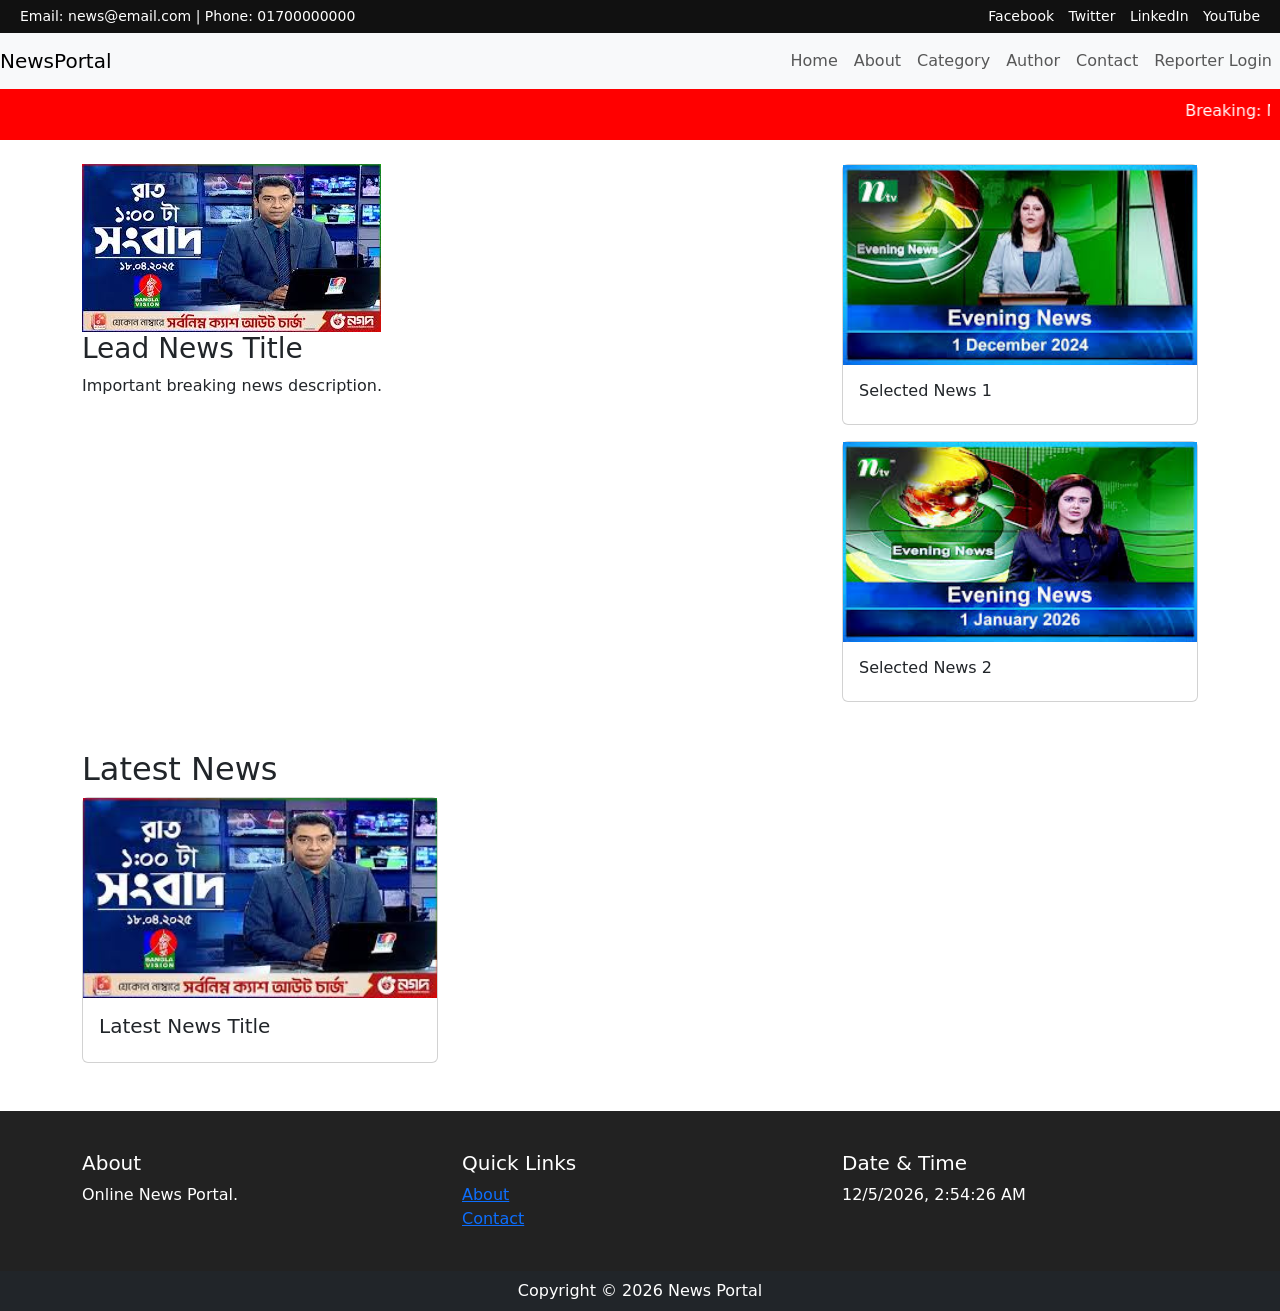
<file: index.html>
<!DOCTYPE html>
<html>

<head>

<title>News Portal</title>

<link rel="stylesheet" href="css/style.css">

<link rel="stylesheet"
href="https://cdn.jsdelivr.net/npm/bootstrap@5.3.2/dist/css/bootstrap.min.css">

<script src="https://code.jquery.com/jquery-3.7.1.min.js"></script>

</head>

<body onload="showDateTime()">

<!-- Header Top -->

<div class="top-header d-flex justify-content-between">

<div>
Email: news@email.com | Phone: 01700000000
</div>

<div>
<a href="#">Facebook</a>
<a href="#">Twitter</a>
<a href="#">LinkedIn</a>
<a href="#">YouTube</a>
</div>

</div>

<!-- Navigation -->

<nav class="navbar navbar-expand-lg bg-light container-fluid">

<a class="navbar-brand">NewsPortal</a>

<button class="navbar-toggler" data-bs-toggle="collapse" data-bs-target="#menu">
<span class="navbar-toggler-icon"></span>
</button>

<div class="collapse navbar-collapse" id="menu">

<ul class="navbar-nav ms-auto">

<li class="nav-item"><a class="nav-link" href="index.html">Home</a></li>

<li class="nav-item"><a class="nav-link" href="about.html">About</a></li>

<li class="nav-item"><a class="nav-link" href="category.html">Category</a></li>

<li class="nav-item"><a class="nav-link" href="author.html">Author</a></li>

<li class="nav-item"><a class="nav-link" href="contact.html">Contact</a></li>

<li class="nav-item"><a class="nav-link" href="login.html">Reporter Login</a></li>

</ul>

</div>

</nav>

<!-- Breaking News -->

<div class="breaking">

<marquee>

Breaking: National Election Updates | Sports: Bangladesh Wins Series | Education: New Curriculum Announced

</marquee>

</div>

<!-- Lead News -->

<div class="container mt-4">

<div class="row">

<div class="col-md-8">

<img src="images/news1.jpg" class="img-fluid">

<h3>Lead News Title</h3>

<p>Important breaking news description.</p>

</div>

<div class="col-md-4">

<div class="card mb-3 news-card">

<img src="images/news2.jpg">

<div class="card-body">

<h6>Selected News 1</h6>

</div>

</div>

<div class="card news-card">

<img src="images/news3.jpg">

<div class="card-body">

<h6>Selected News 2</h6>

</div>

</div>

</div>

</div>

</div>

<!-- Latest News -->

<div class="container mt-5">

<h2>Latest News</h2>

<div class="row">

<div class="col-md-4">

<div class="card news-card">

<img src="images/news1.jpg">

<div class="card-body">

<h5>Latest News Title</h5>

</div>

</div>

</div>

</div>

</div>

<!-- Footer -->

<div class="footer mt-5">

<div class="container">

<div class="row">

<div class="col-md-4">

<h5>About</h5>

<p>Online News Portal.</p>

</div>

<div class="col-md-4">

<h5>Quick Links</h5>

<a href="about.html">About</a><br>
<a href="contact.html">Contact</a>

</div>

<div class="col-md-4">

<h5>Date & Time</h5>

<span id="datetime"></span>

</div>

</div>

</div>

</div>

<div class="text-center bg-dark text-white p-2">

Copyright © 2026 News Portal

</div>

<script src="https://cdn.jsdelivr.net/npm/bootstrap@5.3.2/dist/js/bootstrap.bundle.min.js"></script>

<script src="js/script.js"></script>

</body>

</html>
</file>
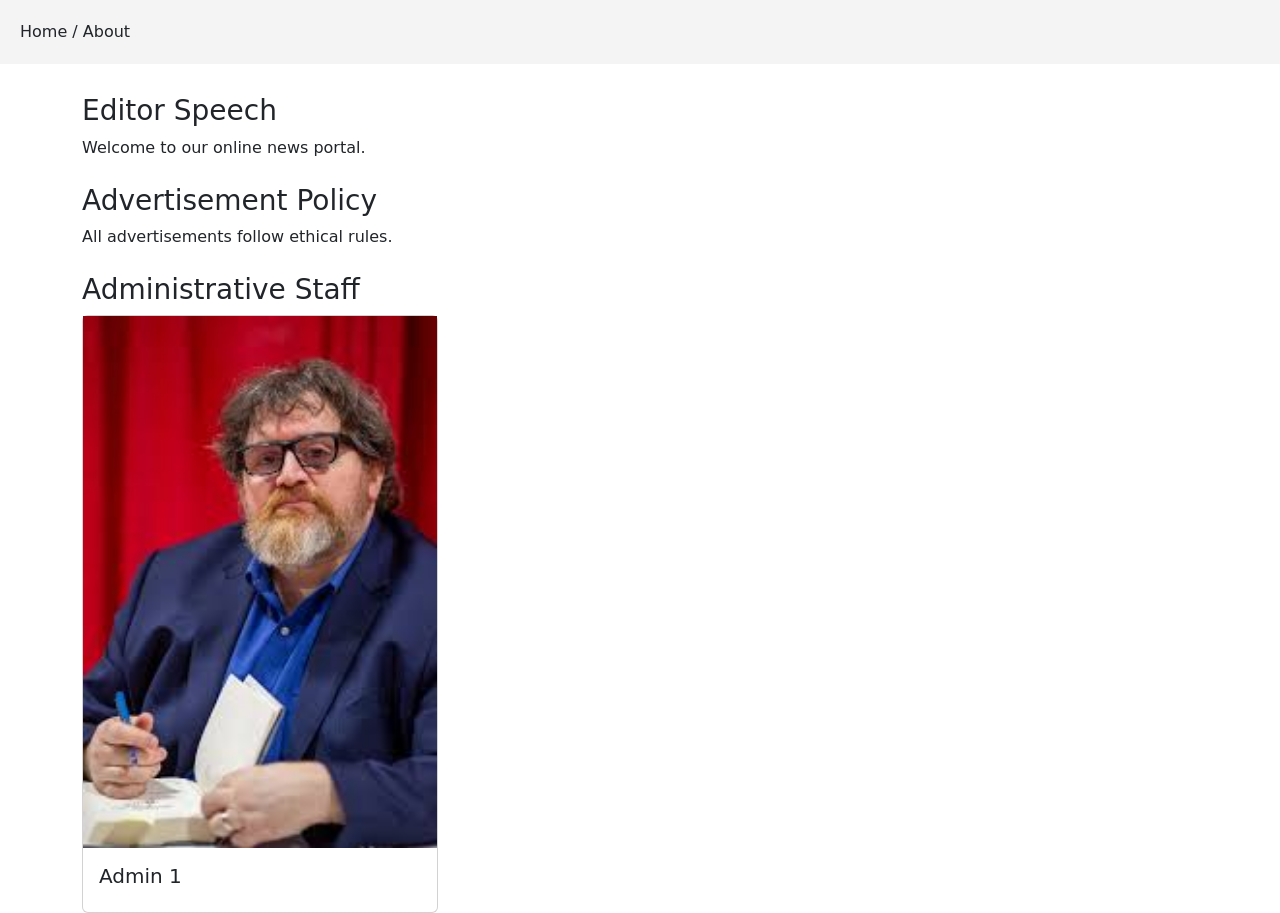
<file: about.html>
<!DOCTYPE html>
<html>

<head>

<title>About</title>

<link rel="stylesheet" href="css/style.css">

<link rel="stylesheet"
href="https://cdn.jsdelivr.net/npm/bootstrap@5.3.2/dist/css/bootstrap.min.css">

</head>

<body>

<div class="breadcrumb-area">
Home / About
</div>

<div class="container">

<h3>Editor Speech</h3>

<p>Welcome to our online news portal.</p>

<h3 class="mt-4">Advertisement Policy</h3>

<p>All advertisements follow ethical rules.</p>

<h3 class="mt-4">Administrative Staff</h3>

<div class="row">

<div class="col-md-4">

<div class="card">

<img src="images/author1.jpg">

<div class="card-body">

<h5>Admin 1</h5>

</div>

</div>

</div>

</div>

</div>

</body>

</html>
</file>
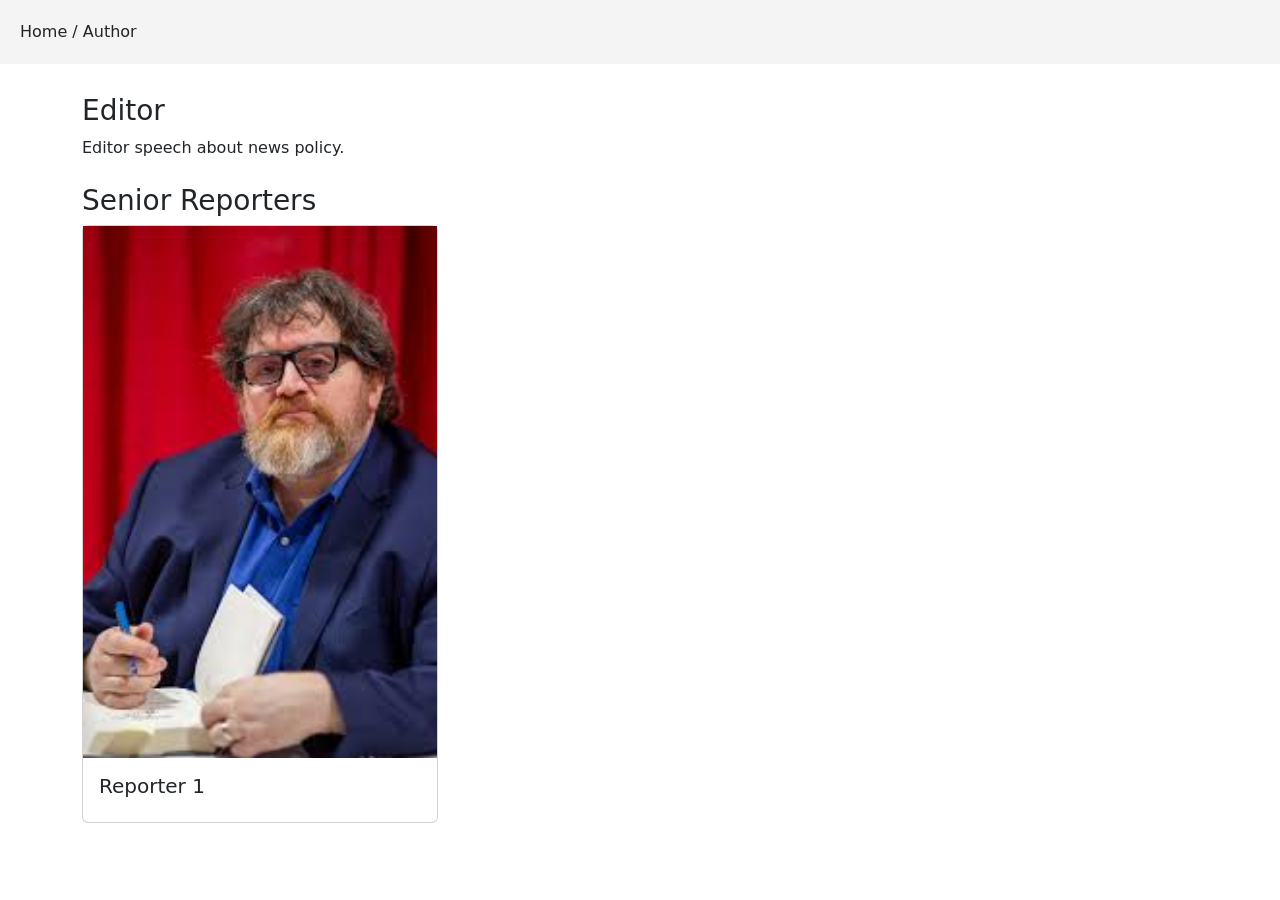
<file: author.html>
<!DOCTYPE html>
<html>

<head>

<title>Author</title>

<link rel="stylesheet" href="css/style.css">

<link rel="stylesheet"
href="https://cdn.jsdelivr.net/npm/bootstrap@5.3.2/dist/css/bootstrap.min.css">

</head>

<body>

<div class="breadcrumb-area">
Home / Author
</div>

<div class="container">

<h3>Editor</h3>

<p>Editor speech about news policy.</p>

<h3 class="mt-4">Senior Reporters</h3>

<div class="row">

<div class="col-md-4">

<div class="card">

<img src="images/author1.jpg">

<div class="card-body">

<h5>Reporter 1</h5>

</div>

</div>

</div>

</div>

</div>

</body>

</html>
</file>
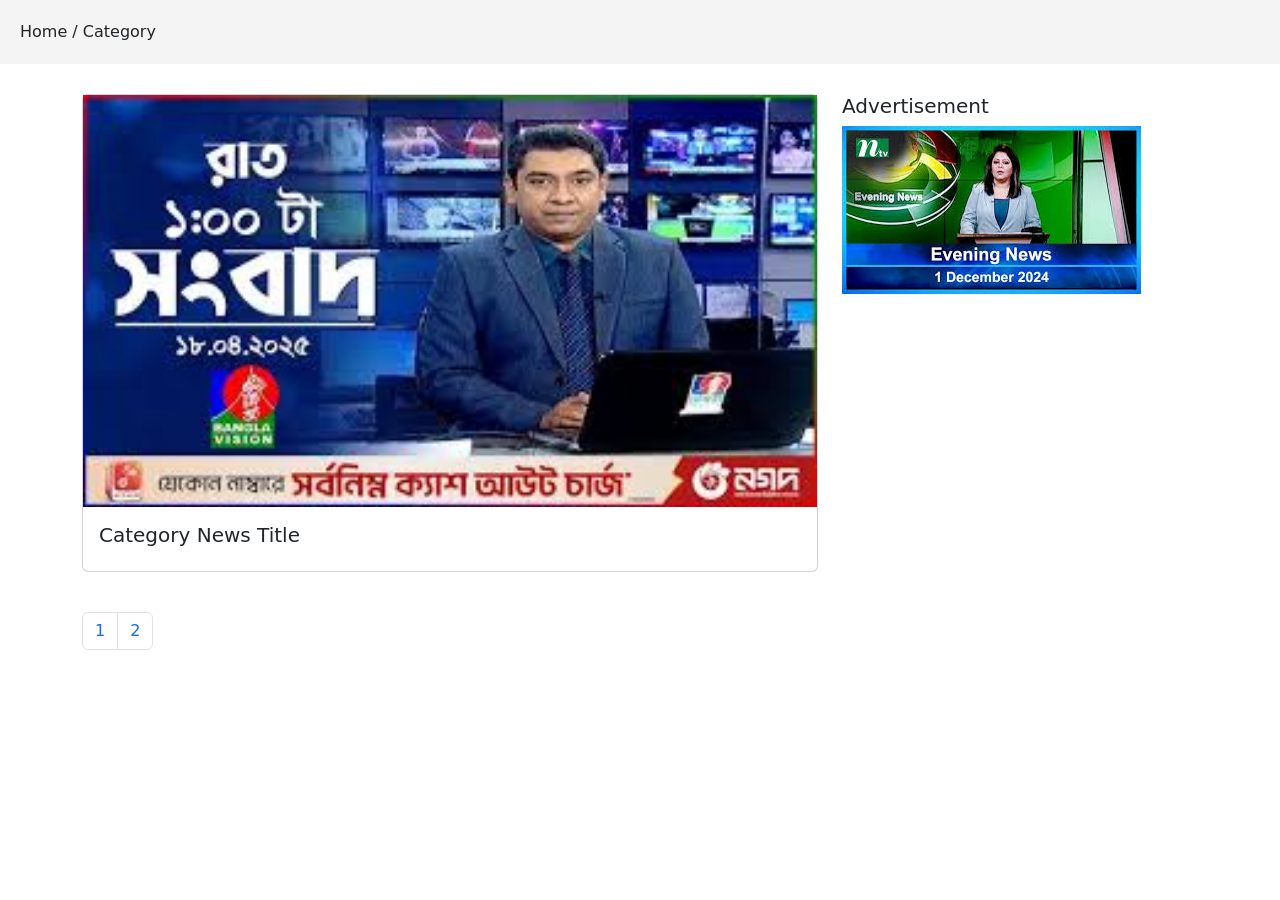
<file: category.html>
<!DOCTYPE html>
<html>

<head>

<title>Category</title>

<link rel="stylesheet" href="css/style.css">

<link rel="stylesheet"
href="https://cdn.jsdelivr.net/npm/bootstrap@5.3.2/dist/css/bootstrap.min.css">

</head>

<body>

<div class="breadcrumb-area">
Home / Category
</div>

<div class="container">

<div class="row">

<div class="col-md-8">

<div class="card mb-3">

<img src="images/news1.jpg">

<div class="card-body">

<h5>Category News Title</h5>

</div>

</div>

</div>

<div class="col-md-4">

<h5>Advertisement</h5>

<img src="images/news2.jpg" class="img-fluid">

</div>

</div>

<nav class="mt-4">

<ul class="pagination">

<li class="page-item"><a class="page-link">1</a></li>
<li class="page-item"><a class="page-link">2</a></li>

</ul>

</nav>

</div>

</body>

</html>
</file>
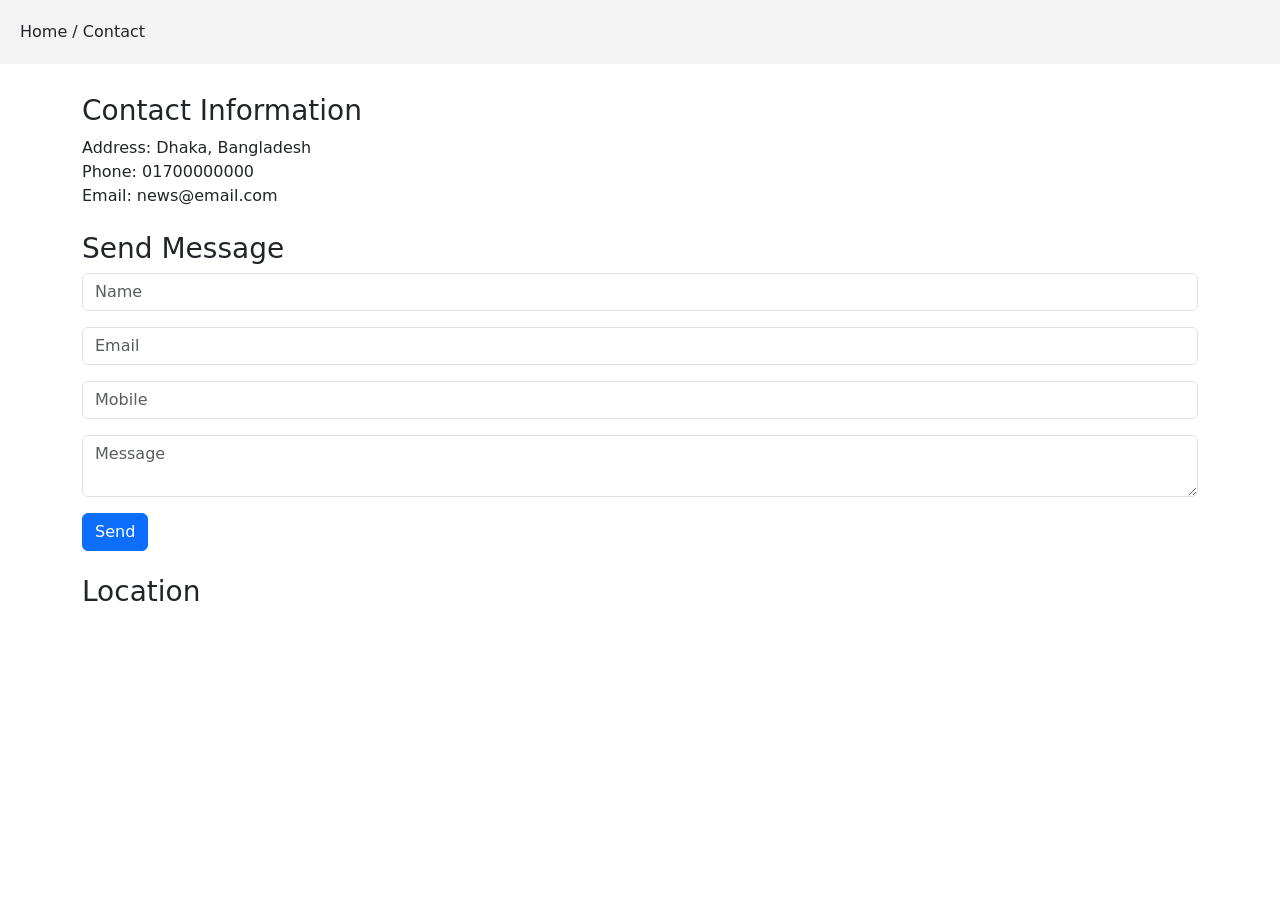
<file: contact.html>
<!DOCTYPE html>
<html>

<head>

<title>Contact</title>

<link rel="stylesheet" href="css/style.css">

<link rel="stylesheet"
href="https://cdn.jsdelivr.net/npm/bootstrap@5.3.2/dist/css/bootstrap.min.css">

</head>

<body>

<div class="breadcrumb-area">
Home / Contact
</div>

<div class="container">

<h3>Contact Information</h3>

<p>
Address: Dhaka, Bangladesh<br>
Phone: 01700000000<br>
Email: news@email.com
</p>

<h3 class="mt-4">Send Message</h3>

<form>

<input class="form-control mb-3" placeholder="Name">

<input class="form-control mb-3" placeholder="Email">

<input class="form-control mb-3" placeholder="Mobile">

<textarea class="form-control mb-3" placeholder="Message"></textarea>

<button class="btn btn-primary">Send</button>

</form>

<h3 class="mt-4">Location</h3>

<iframe width="100%" height="250"
src="https://maps.google.com/maps?q=dhaka&t=&z=13&ie=UTF8&iwloc=&output=embed"></iframe>

</div>

</body>

</html>
</file>
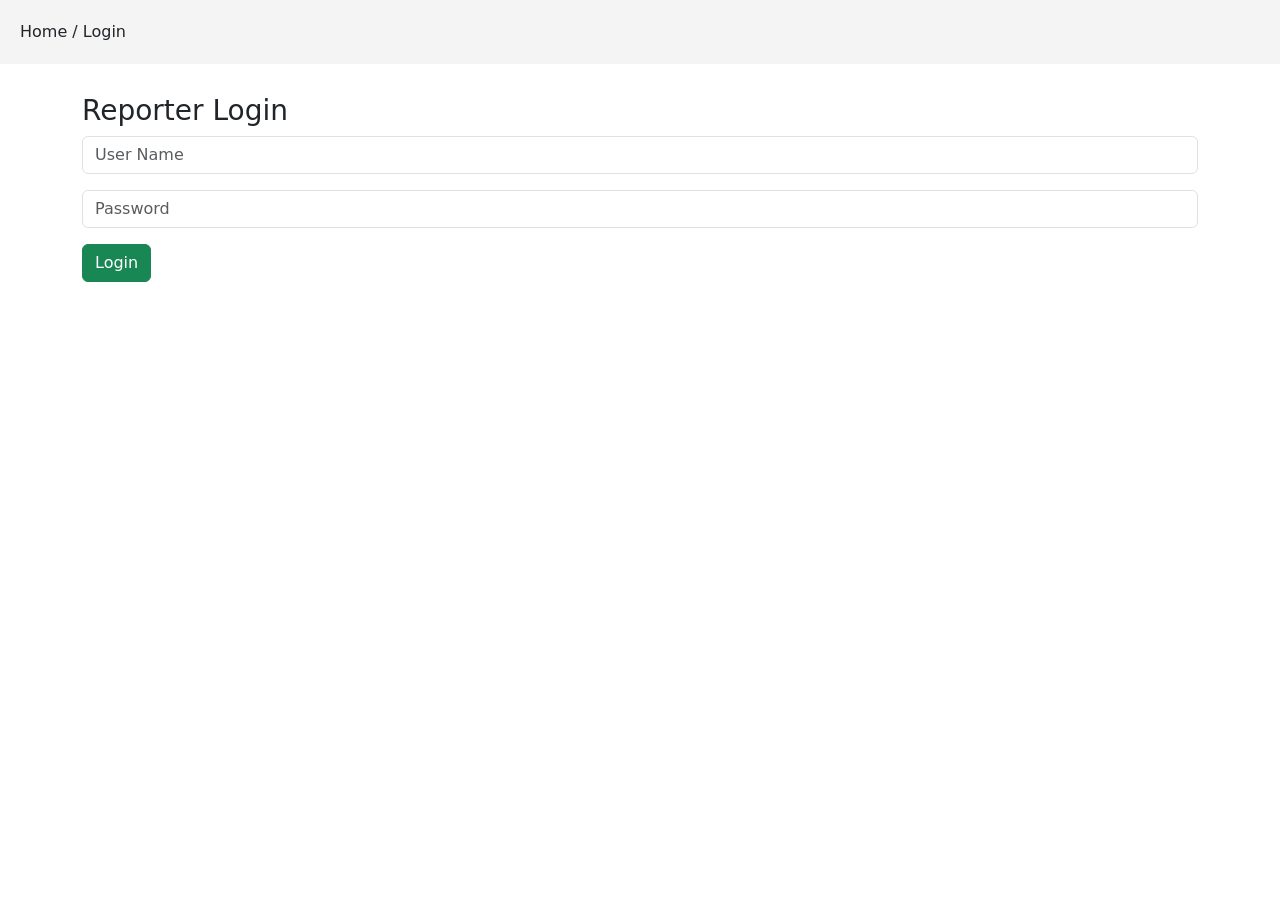
<file: login.html>
<!DOCTYPE html>
<html>

<head>

<title>Login</title>

<link rel="stylesheet" href="css/style.css">

<link rel="stylesheet"
href="https://cdn.jsdelivr.net/npm/bootstrap@5.3.2/dist/css/bootstrap.min.css">

</head>

<body>

<div class="breadcrumb-area">
Home / Login
</div>

<div class="container">

<h3>Reporter Login</h3>

<form onsubmit="loginConfirm()">

<input class="form-control mb-3" placeholder="User Name">

<input type="password" class="form-control mb-3" placeholder="Password">

<button class="btn btn-success">Login</button>

</form>

</div>

<script src="js/script.js"></script>

</body>

</html>
</file>
<file: css/style.css>
body{
font-family: Arial;
}

.top-header{
background:#111;
color:white;
padding:6px 20px;
font-size:14px;
}

.top-header a{
color:white;
margin-left:10px;
text-decoration:none;
}

.navbar-nav a:hover{
color:red !important;
}

.breaking{
background:red;
color:white;
padding:10px;
}

.news-card img{
height:200px;
object-fit:cover;
}

.zoom-img{
width:100%;
transition:0.4s;
}

.zoom-img:hover{
transform:scale(1.2);
}

.footer{
background:#222;
color:white;
padding:40px;
}

.breadcrumb-area{
background:#f4f4f4;
padding:20px;
margin-bottom:30px;
}
</file>
